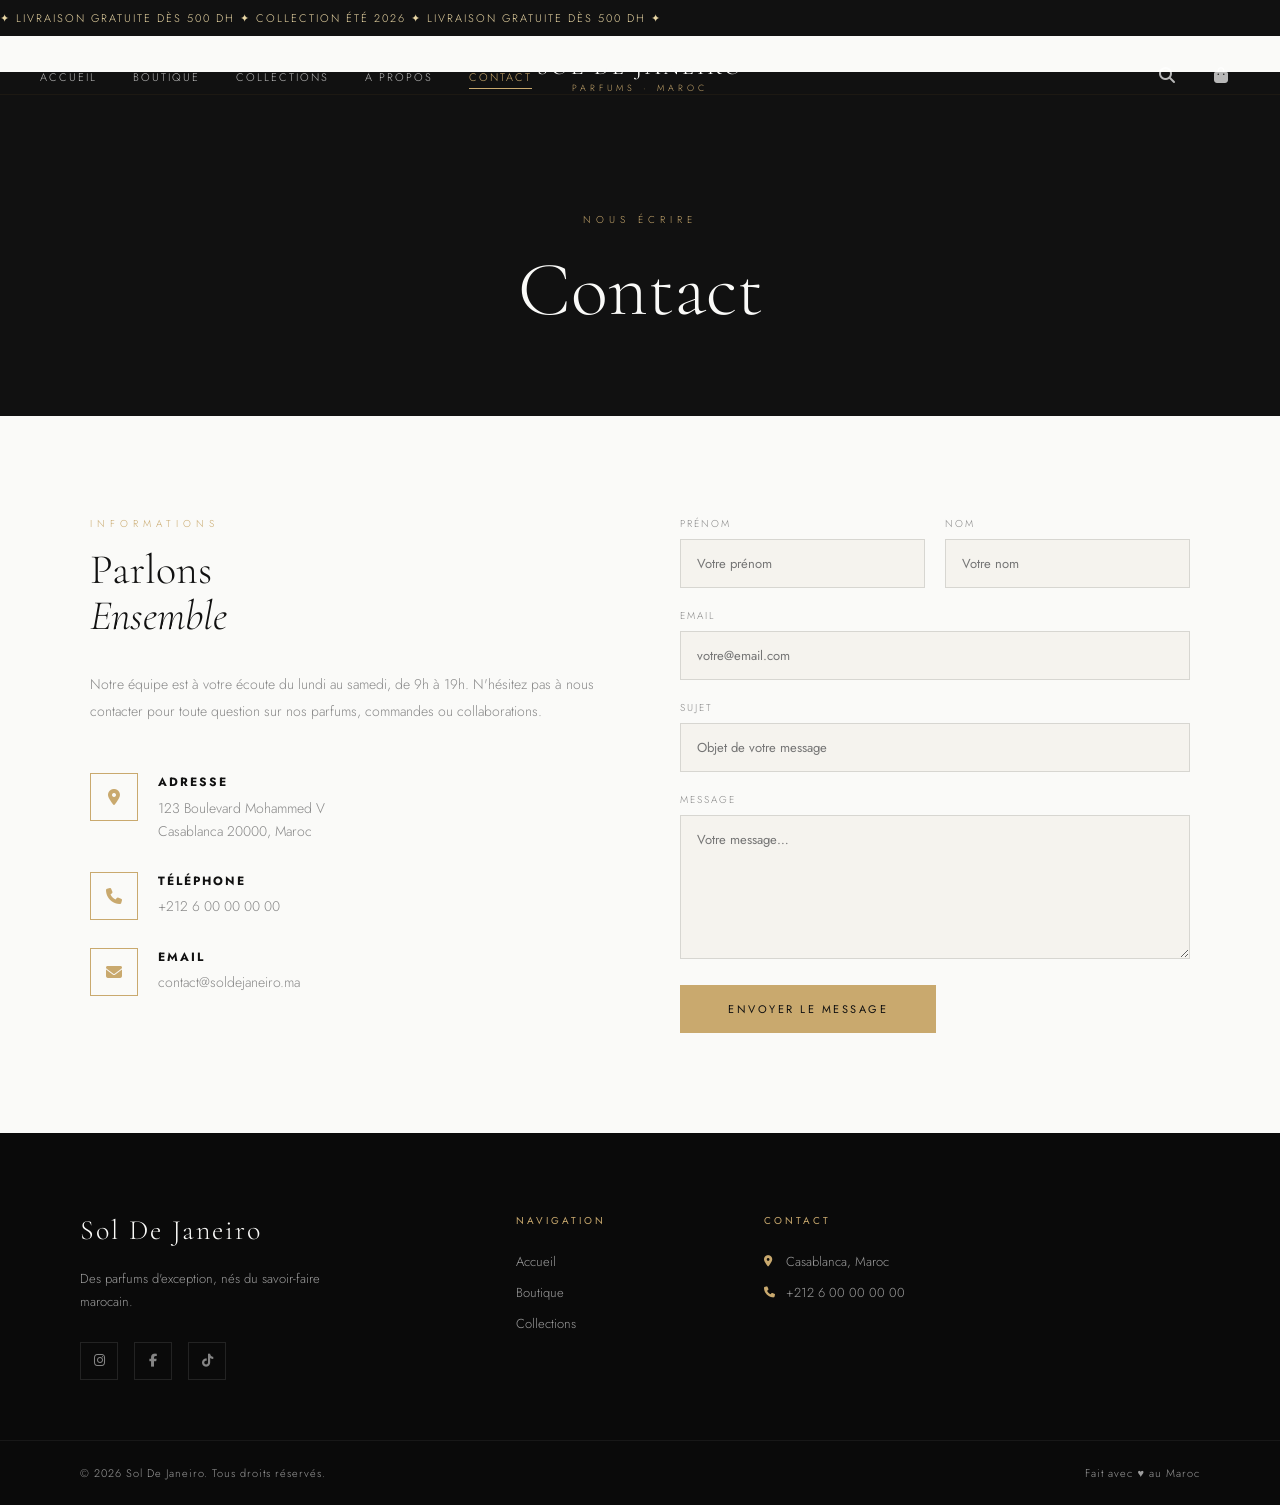
<file: contact.html>
<!DOCTYPE html>
<html lang="fr">
<head>
  <meta charset="UTF-8"/>
  <meta name="viewport" content="width=device-width, initial-scale=1.0"/>
  <title>Contact — Sol De Janeiro</title>
  <link rel="stylesheet" href="style.css"/>
  <link href="https://fonts.googleapis.com/css2?family=Cormorant+Garamond:ital,wght@0,300;0,400;0,600;1,400&family=Jost:wght@200;300;400;500&display=swap" rel="stylesheet"/>
  <link rel="stylesheet" href="https://cdnjs.cloudflare.com/ajax/libs/font-awesome/6.5.0/css/all.min.css"/>
</head>
<body>

<div class="announcement-bar">
  <div class="announcement-track">
    <span>✦ LIVRAISON GRATUITE DÈS 500 DH ✦ COLLECTION ÉTÉ 2026 ✦ LIVRAISON GRATUITE DÈS 500 DH ✦</span>
  </div>
</div>

<nav class="navbar scrolled" id="navbar">
  <div class="nav-container">
    <button class="nav-toggle" id="navToggle"><span></span><span></span><span></span></button>
    <ul class="nav-links" id="navLinks">
      <li><a href="index.html">Accueil</a></li>
      <li><a href="boutique.html">Boutique</a></li>
      <li><a href="collections.html">Collections</a></li>
      <li><a href="about.html">À Propos</a></li>
      <li><a href="contact.html" class="active">Contact</a></li>
    </ul>
    <a href="index.html" class="logo">
      <span class="logo-main">Sol De Janeiro</span>
      <span class="logo-sub">Parfums · Maroc</span>
    </a>
    <div class="nav-actions">
      <button class="icon-btn" id="searchToggle"><i class="fas fa-search"></i></button>
      <button class="icon-btn" id="cartToggle">
        <i class="fas fa-shopping-bag"></i>
        <span class="cart-count" id="cartCount">0</span>
      </button>
    </div>
  </div>
  <div class="search-bar" id="searchBar">
    <div class="search-inner">
      <input type="text" placeholder="Rechercher un parfum…" id="searchInput"/>
      <button onclick="closeSearch()"><i class="fas fa-times"></i></button>
    </div>
  </div>
</nav>

<div class="cart-overlay" id="cartOverlay"></div>
<div class="cart-drawer" id="cartDrawer">
  <div class="cart-header">
    <h3>Mon Panier</h3>
    <button onclick="closeCart()"><i class="fas fa-times"></i></button>
  </div>
  <div class="cart-items" id="cartItems"></div>
  <div class="cart-footer" id="cartFooter" style="display:none">
    <div class="cart-total"><span>Total</span><span id="cartTotal">0 DH</span></div>
    <a href="panier.html" class="btn btn-primary" style="width:100%;text-align:center">Voir le panier</a>
  </div>
</div>

<div style="background:var(--dark);padding:140px 40px 80px;text-align:center;margin-top:36px">
  <p class="section-eyebrow">Nous Écrire</p>
  <h1 style="font-family:var(--font-display);font-size:clamp(48px,6vw,80px);color:var(--white);font-weight:300">Contact</h1>
</div>

<section style="padding:100px 40px;background:var(--white)">
  <div style="max-width:1100px;margin:0 auto;display:grid;grid-template-columns:1fr 1fr;gap:80px;align-items:start">

    <div>
      <p class="section-eyebrow">Informations</p>
      <h2 style="font-family:var(--font-display);font-size:42px;font-weight:300;margin-bottom:32px;line-height:1.1">Parlons<br/><em>Ensemble</em></h2>
      <p style="color:var(--gray);line-height:1.9;font-size:14px;margin-bottom:48px">Notre équipe est à votre écoute du lundi au samedi, de 9h à 19h. N'hésitez pas à nous contacter pour toute question sur nos parfums, commandes ou collaborations.</p>

      <div style="display:flex;flex-direction:column;gap:28px">
        <div style="display:flex;gap:20px;align-items:flex-start">
          <div style="width:48px;height:48px;border:1px solid var(--gold);display:flex;align-items:center;justify-content:center;color:var(--gold);flex-shrink:0">
            <i class="fas fa-map-marker-alt"></i>
          </div>
          <div>
            <strong style="display:block;font-size:12px;letter-spacing:2px;text-transform:uppercase;margin-bottom:6px">Adresse</strong>
            <p style="color:var(--gray);font-size:14px;line-height:1.7">123 Boulevard Mohammed V<br/>Casablanca 20000, Maroc</p>
          </div>
        </div>
        <div style="display:flex;gap:20px;align-items:flex-start">
          <div style="width:48px;height:48px;border:1px solid var(--gold);display:flex;align-items:center;justify-content:center;color:var(--gold);flex-shrink:0">
            <i class="fas fa-phone"></i>
          </div>
          <div>
            <strong style="display:block;font-size:12px;letter-spacing:2px;text-transform:uppercase;margin-bottom:6px">Téléphone</strong>
            <p style="color:var(--gray);font-size:14px">+212 6 00 00 00 00</p>
          </div>
        </div>
        <div style="display:flex;gap:20px;align-items:flex-start">
          <div style="width:48px;height:48px;border:1px solid var(--gold);display:flex;align-items:center;justify-content:center;color:var(--gold);flex-shrink:0">
            <i class="fas fa-envelope"></i>
          </div>
          <div>
            <strong style="display:block;font-size:12px;letter-spacing:2px;text-transform:uppercase;margin-bottom:6px">Email</strong>
            <p style="color:var(--gray);font-size:14px">contact@soldejaneiro.ma</p>
          </div>
        </div>
      </div>
    </div>

    <form onsubmit="submitContact(event)" style="display:flex;flex-direction:column;gap:20px">
      <div style="display:grid;grid-template-columns:1fr 1fr;gap:20px">
        <div>
          <label style="font-size:10px;letter-spacing:2px;text-transform:uppercase;display:block;margin-bottom:8px;color:var(--gray)">Prénom</label>
          <input type="text" required placeholder="Votre prénom" style="width:100%;border:1px solid rgba(0,0,0,0.12);padding:14px 16px;font-family:var(--font-body);font-size:13px;outline:none;background:var(--light);transition:border-color 0.3s" onfocus="this.style.borderColor='var(--gold)'" onblur="this.style.borderColor='rgba(0,0,0,0.12)'"/>
        </div>
        <div>
          <label style="font-size:10px;letter-spacing:2px;text-transform:uppercase;display:block;margin-bottom:8px;color:var(--gray)">Nom</label>
          <input type="text" required placeholder="Votre nom" style="width:100%;border:1px solid rgba(0,0,0,0.12);padding:14px 16px;font-family:var(--font-body);font-size:13px;outline:none;background:var(--light);transition:border-color 0.3s" onfocus="this.style.borderColor='var(--gold)'" onblur="this.style.borderColor='rgba(0,0,0,0.12)'"/>
        </div>
      </div>
      <div>
        <label style="font-size:10px;letter-spacing:2px;text-transform:uppercase;display:block;margin-bottom:8px;color:var(--gray)">Email</label>
        <input type="email" required placeholder="votre@email.com" style="width:100%;border:1px solid rgba(0,0,0,0.12);padding:14px 16px;font-family:var(--font-body);font-size:13px;outline:none;background:var(--light);transition:border-color 0.3s" onfocus="this.style.borderColor='var(--gold)'" onblur="this.style.borderColor='rgba(0,0,0,0.12)'"/>
      </div>
      <div>
        <label style="font-size:10px;letter-spacing:2px;text-transform:uppercase;display:block;margin-bottom:8px;color:var(--gray)">Sujet</label>
        <input type="text" placeholder="Objet de votre message" style="width:100%;border:1px solid rgba(0,0,0,0.12);padding:14px 16px;font-family:var(--font-body);font-size:13px;outline:none;background:var(--light);transition:border-color 0.3s" onfocus="this.style.borderColor='var(--gold)'" onblur="this.style.borderColor='rgba(0,0,0,0.12)'"/>
      </div>
      <div>
        <label style="font-size:10px;letter-spacing:2px;text-transform:uppercase;display:block;margin-bottom:8px;color:var(--gray)">Message</label>
        <textarea required rows="6" placeholder="Votre message…" style="width:100%;border:1px solid rgba(0,0,0,0.12);padding:14px 16px;font-family:var(--font-body);font-size:13px;outline:none;background:var(--light);resize:vertical;transition:border-color 0.3s" onfocus="this.style.borderColor='var(--gold)'" onblur="this.style.borderColor='rgba(0,0,0,0.12)'"></textarea>
      </div>
      <button type="submit" class="btn btn-primary" style="align-self:flex-start;padding:16px 48px">Envoyer le message</button>
    </form>
  </div>
</section>

<footer class="footer">
  <div class="footer-top">
    <div class="footer-brand">
      <div class="footer-logo">Sol De Janeiro</div>
      <p>Des parfums d'exception, nés du savoir-faire marocain.</p>
      <div class="social-links">
        <a href="#"><i class="fab fa-instagram"></i></a>
        <a href="#"><i class="fab fa-facebook-f"></i></a>
        <a href="#"><i class="fab fa-tiktok"></i></a>
      </div>
    </div>
    <div class="footer-col">
      <h5>Navigation</h5>
      <ul>
        <li><a href="index.html">Accueil</a></li>
        <li><a href="boutique.html">Boutique</a></li>
        <li><a href="collections.html">Collections</a></li>
      </ul>
    </div>
    <div class="footer-col">
      <h5>Contact</h5>
      <ul>
        <li><i class="fas fa-map-marker-alt"></i> Casablanca, Maroc</li>
        <li><i class="fas fa-phone"></i> +212 6 00 00 00 00</li>
      </ul>
    </div>
  </div>
  <div class="footer-bottom">
    <p>© 2026 Sol De Janeiro. Tous droits réservés.</p>
    <p>Fait avec ♥ au Maroc</p>
  </div>
</footer>

<script src="script.js"></script>
<script>
function submitContact(e) {
  e.preventDefault();
  showToast('Message envoyé ! Nous vous répondrons sous 24h.');
  e.target.reset();
}
</script>
</body>
</html>
</file>
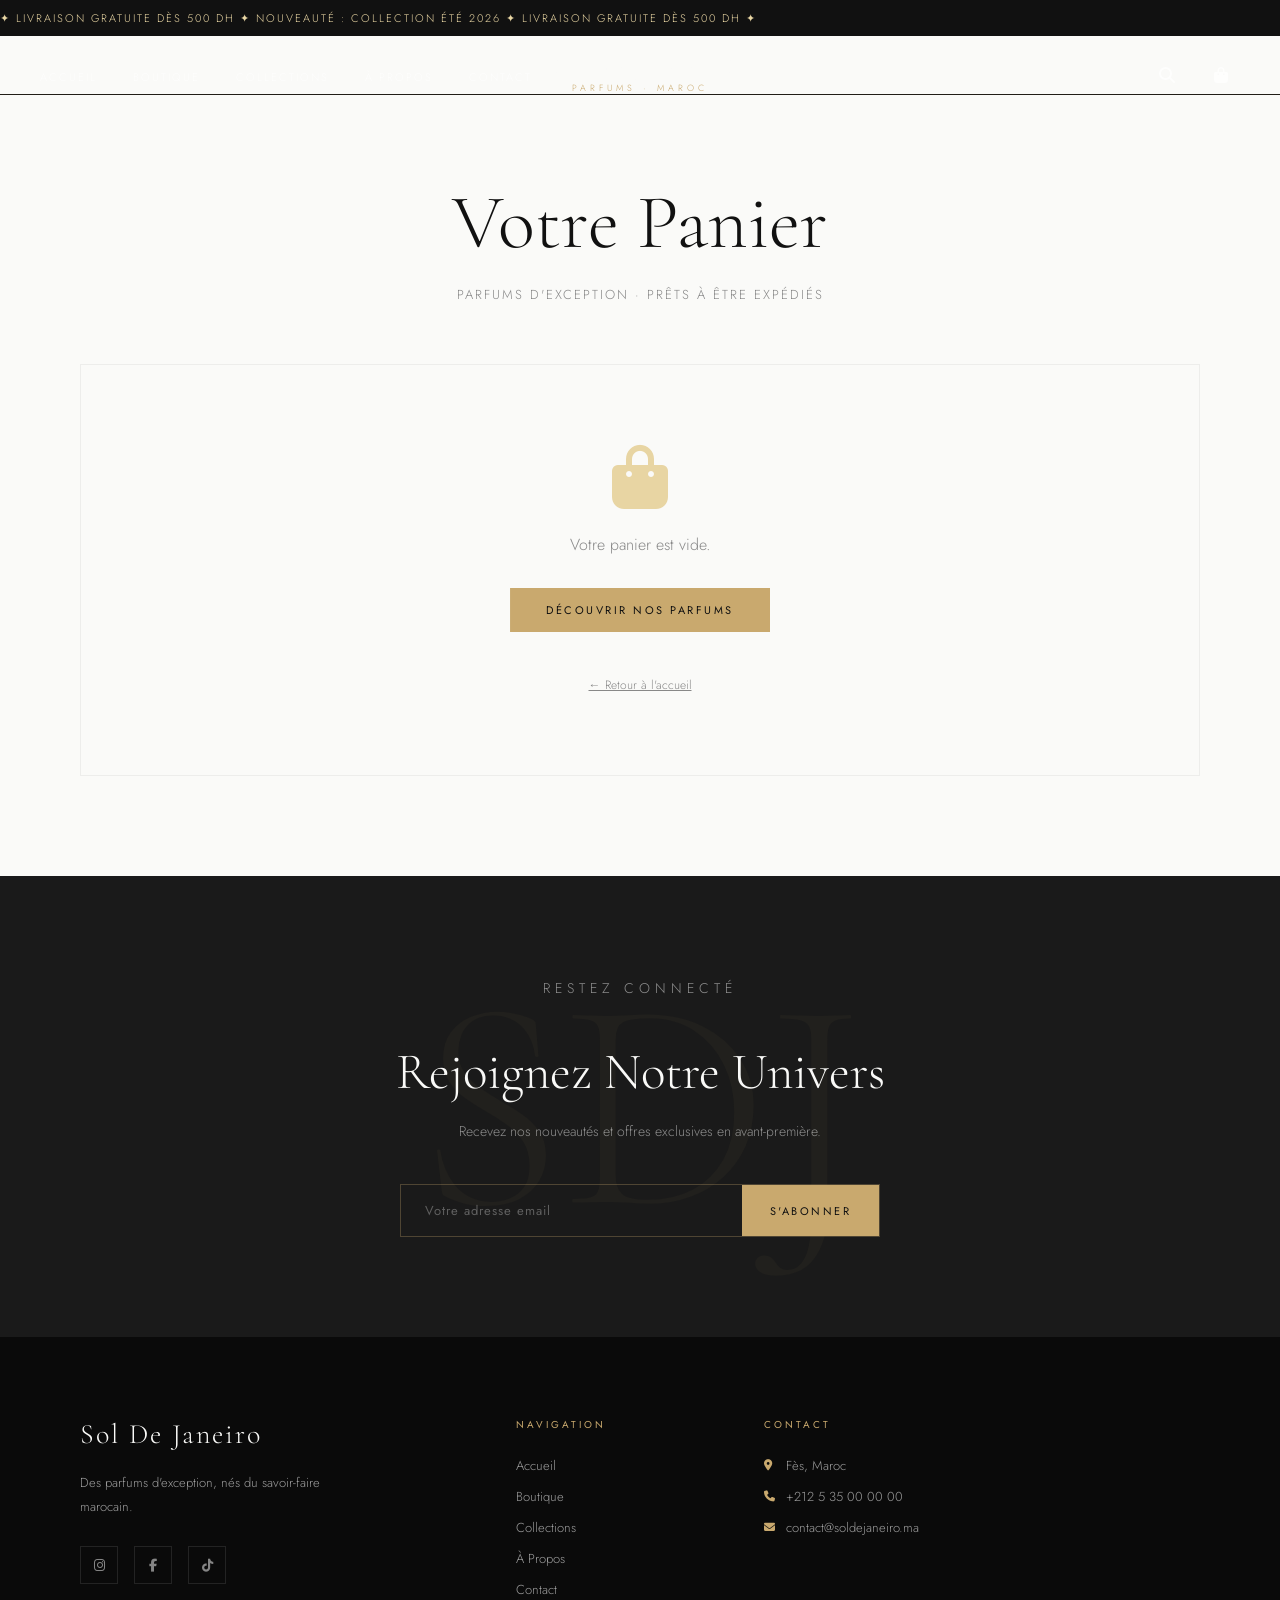
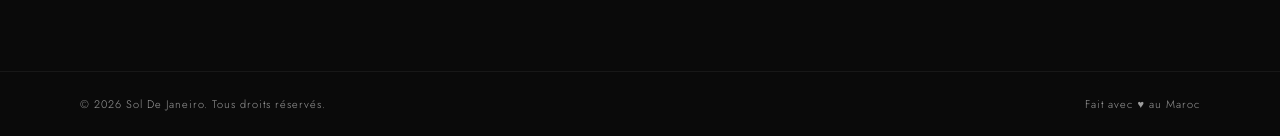
<file: panier.html>
<!DOCTYPE html>
<html lang="fr">
<head>
  <meta charset="UTF-8"/>
  <meta name="viewport" content="width=device-width, initial-scale=1.0"/>
  <title>Mon Panier — Sol De Janeiro</title>
  <link rel="stylesheet" href="style.css"/>
  <link href="https://fonts.googleapis.com/css2?family=Cormorant+Garamond:ital,wght@0,300;0,400;0,600;1,400&family=Jost:wght@200;300;400;500&display=swap" rel="stylesheet"/>
  <link rel="stylesheet" href="https://cdnjs.cloudflare.com/ajax/libs/font-awesome/6.5.0/css/all.min.css"/>
  <style>
    /* Styles spécifiques à la page panier */
    .cart-page {
      max-width: 1200px;
      margin: 0 auto;
      padding: 140px 40px 100px;
      min-height: 70vh;
    }
    .cart-page-header {
      text-align: center;
      margin-bottom: 60px;
    }
    .cart-page-header h1 {
      font-family: var(--font-display);
      font-size: clamp(48px, 6vw, 80px);
      font-weight: 300;
      color: var(--dark);
      margin-bottom: 16px;
    }
    .cart-page-header p {
      color: var(--gray);
      font-size: 13px;
      letter-spacing: 2px;
      text-transform: uppercase;
    }
    .cart-layout {
      display: grid;
      grid-template-columns: 1fr 360px;
      gap: 60px;
    }
    /* Table panier */
    .cart-items-table {
      width: 100%;
      border-collapse: collapse;
    }
    .cart-items-table th {
      text-align: left;
      padding: 0 0 20px 0;
      font-size: 10px;
      letter-spacing: 2.5px;
      text-transform: uppercase;
      color: var(--gray);
      font-weight: 400;
      border-bottom: 1px solid rgba(0,0,0,0.07);
    }
    .cart-items-table td {
      padding: 24px 0;
      border-bottom: 1px solid rgba(0,0,0,0.05);
      vertical-align: middle;
    }
    .cart-product-col {
      display: flex;
      gap: 20px;
      align-items: center;
    }
    .cart-product-img {
      width: 80px;
      height: 80px;
      object-fit: cover;
      border-radius: 2px;
    }
    .cart-product-info h4 {
      font-family: var(--font-display);
      font-size: 18px;
      font-weight: 400;
      margin-bottom: 6px;
      color: var(--dark);
    }
    .cart-product-info .cart-product-cat {
      font-size: 9px;
      letter-spacing: 2px;
      text-transform: uppercase;
      color: var(--gold);
    }
    .cart-price {
      font-weight: 400;
      color: var(--dark);
      font-size: 15px;
    }
    .cart-qty {
      display: flex;
      align-items: center;
      gap: 12px;
    }
    .cart-qty button {
      width: 30px;
      height: 30px;
      border: 1px solid rgba(0,0,0,0.1);
      background: transparent;
      font-size: 16px;
      cursor: pointer;
      transition: all 0.2s;
      display: inline-flex;
      align-items: center;
      justify-content: center;
    }
    .cart-qty button:hover {
      border-color: var(--gold);
      color: var(--gold);
    }
    .cart-qty span {
      min-width: 30px;
      text-align: center;
      font-size: 14px;
    }
    .cart-remove {
      background: none;
      border: none;
      font-size: 14px;
      color: var(--gray);
      cursor: pointer;
      transition: color 0.2s;
    }
    .cart-remove:hover {
      color: #c0392b;
    }
    .cart-subtotal {
      font-weight: 500;
      color: var(--dark);
      font-size: 15px;
    }
    /* Résumé */
    .cart-summary {
      background: var(--light);
      padding: 32px 28px;
      align-self: start;
      position: sticky;
      top: 100px;
    }
    .cart-summary h3 {
      font-family: var(--font-display);
      font-size: 24px;
      font-weight: 400;
      margin-bottom: 28px;
      color: var(--dark);
      border-bottom: 1px solid rgba(0,0,0,0.07);
      padding-bottom: 16px;
    }
    .summary-row {
      display: flex;
      justify-content: space-between;
      margin-bottom: 16px;
      font-size: 13px;
      color: var(--gray);
    }
    .summary-row.total {
      margin-top: 20px;
      padding-top: 20px;
      border-top: 1px solid rgba(0,0,0,0.1);
      font-size: 18px;
      font-weight: 500;
      color: var(--dark);
    }
    .summary-row.total span:last-child {
      font-family: var(--font-display);
      color: var(--gold-dark);
      font-size: 22px;
    }
    .checkout-btn {
      display: block;
      width: 100%;
      background: var(--dark);
      color: var(--white);
      text-align: center;
      padding: 16px 20px;
      font-size: 11px;
      letter-spacing: 3px;
      text-transform: uppercase;
      margin-top: 24px;
      transition: background 0.3s;
      border: none;
      cursor: pointer;
    }
    .checkout-btn:hover {
      background: var(--gold-dark);
      color: var(--dark);
    }
    .continue-shopping {
      display: inline-block;
      margin-top: 24px;
      font-size: 12px;
      color: var(--gray);
      text-decoration: underline;
      transition: color 0.2s;
    }
    .continue-shopping:hover {
      color: var(--gold-dark);
    }
    .empty-cart-message {
      text-align: center;
      padding: 80px 20px;
      background: var(--white);
      border: 1px solid rgba(0,0,0,0.05);
    }
    .empty-cart-message i {
      font-size: 64px;
      color: var(--gold-light);
      margin-bottom: 24px;
      display: block;
    }
    .empty-cart-message p {
      font-size: 16px;
      color: var(--gray);
      margin-bottom: 32px;
    }
    @media (max-width: 900px) {
      .cart-layout {
        grid-template-columns: 1fr;
        gap: 40px;
      }
      .cart-page {
        padding: 120px 20px 80px;
      }
      .cart-product-col {
        flex-direction: column;
        align-items: flex-start;
        gap: 12px;
      }
      .cart-items-table th:nth-child(3),
      .cart-items-table td:nth-child(3) {
        display: none;
      }
      .cart-items-table th, .cart-items-table td {
        padding: 16px 8px;
      }
    }
    @media (max-width: 600px) {
      .cart-items-table th:nth-child(2),
      .cart-items-table td:nth-child(2) {
        display: none;
      }
      .cart-items-table, .cart-items-table tbody, .cart-items-table tr, .cart-items-table td {
        display: block;
        width: 100%;
      }
      .cart-items-table tr {
        margin-bottom: 24px;
        border-bottom: 1px solid #eee;
        padding-bottom: 16px;
      }
      .cart-items-table td {
        display: flex;
        justify-content: space-between;
        align-items: center;
        padding: 12px 0;
        border: none;
      }
      .cart-items-table td:before {
        content: attr(data-label);
        font-size: 10px;
        letter-spacing: 1px;
        color: var(--gray);
        text-transform: uppercase;
      }
      .cart-product-col {
        flex-direction: row;
        width: 100%;
      }
      .cart-product-img {
        width: 60px;
        height: 60px;
      }
    }
  </style>
</head>
<body>

<div class="announcement-bar">
  <div class="announcement-track">
    <span>✦ LIVRAISON GRATUITE DÈS 500 DH ✦ NOUVEAUTÉ : COLLECTION ÉTÉ 2026 ✦ LIVRAISON GRATUITE DÈS 500 DH ✦</span>
  </div>
</div>

<nav class="navbar scrolled" id="navbar">
  <div class="nav-container">
    <button class="nav-toggle" id="navToggle"><span></span><span></span><span></span></button>
    <ul class="nav-links" id="navLinks">
      <li><a href="index.html">Accueil</a></li>
      <li><a href="boutique.html">Boutique</a></li>
      <li><a href="collections.html">Collections</a></li>
      <li><a href="about.html">À Propos</a></li>
      <li><a href="contact.html">Contact</a></li>
    </ul>
    <a href="index.html" class="logo">
      <span class="logo-main">Sol De Janeiro</span>
      <span class="logo-sub">Parfums · Maroc</span>
    </a>
    <div class="nav-actions">
      <button class="icon-btn" id="searchToggle"><i class="fas fa-search"></i></button>
      <button class="icon-btn" id="cartToggle">
        <i class="fas fa-shopping-bag"></i>
        <span class="cart-count" id="cartCount">0</span>
      </button>
    </div>
  </div>
  <div class="search-bar" id="searchBar">
    <div class="search-inner">
      <input type="text" placeholder="Rechercher un parfum…" id="searchInput"/>
      <button onclick="closeSearch()"><i class="fas fa-times"></i></button>
    </div>
  </div>
</nav>

<div class="cart-overlay" id="cartOverlay"></div>
<div class="cart-drawer" id="cartDrawer">
  <div class="cart-header">
    <h3>Mon Panier</h3>
    <button onclick="closeCart()"><i class="fas fa-times"></i></button>
  </div>
  <div class="cart-items" id="cartItems"></div>
  <div class="cart-footer" id="cartFooter" style="display:none">
    <div class="cart-total"><span>Total</span><span id="cartTotal">0 DH</span></div>
    <a href="panier.html" class="btn btn-primary" style="width:100%;text-align:center">Voir le panier</a>
  </div>
</div>

<!-- MAIN CONTENT -->
<div class="cart-page">
  <div class="cart-page-header">
    <h1>Votre Panier</h1>
    <p>Parfums d'exception · Prêts à être expédiés</p>
  </div>

  <div id="cartDynamicContent">
    <!-- Le contenu sera injecté par JavaScript -->
    <div style="text-align:center; padding:60px"><i class="fas fa-spinner fa-spin"></i> Chargement...</div>
  </div>
</div>

<!-- NEWSLETTER -->
<section class="newsletter">
  <div class="newsletter-inner">
    <p class="section-eyebrow">Restez Connecté</p>
    <h2>Rejoignez Notre Univers</h2>
    <p>Recevez nos nouveautés et offres exclusives en avant-première.</p>
    <form class="newsletter-form" onsubmit="submitNewsletter(event)">
      <input type="email" placeholder="Votre adresse email" required/>
      <button type="submit" class="btn btn-primary">S'abonner</button>
    </form>
  </div>
</section>

<!-- FOOTER -->
<footer class="footer">
  <div class="footer-top">
    <div class="footer-brand">
      <div class="footer-logo">Sol De Janeiro</div>
      <p>Des parfums d'exception, nés du savoir-faire marocain.</p>
      <div class="social-links">
        <a href="#"><i class="fab fa-instagram"></i></a>
        <a href="#"><i class="fab fa-facebook-f"></i></a>
        <a href="#"><i class="fab fa-tiktok"></i></a>
      </div>
    </div>
    <div class="footer-col">
      <h5>Navigation</h5>
      <ul>
        <li><a href="index.html">Accueil</a></li>
        <li><a href="boutique.html">Boutique</a></li>
        <li><a href="collections.html">Collections</a></li>
        <li><a href="about.html">À Propos</a></li>
        <li><a href="contact.html">Contact</a></li>
      </ul>
    </div>
    <div class="footer-col">
      <h5>Contact</h5>
      <ul>
        <li><i class="fas fa-map-marker-alt"></i> Fès, Maroc</li>
        <li><i class="fas fa-phone"></i> +212 5 35 00 00 00</li>
        <li><i class="fas fa-envelope"></i> contact@soldejaneiro.ma</li>
      </ul>
    </div>
  </div>
  <div class="footer-bottom">
    <p>© 2026 Sol De Janeiro. Tous droits réservés.</p>
    <p>Fait avec ♥ au Maroc</p>
  </div>
</footer>

<script src="script.js"></script>
<script>
  // Fonctions spécifiques pour la page panier
  function renderCartPage() {
    const container = document.getElementById('cartDynamicContent');
    if (!container) return;

    const cart = JSON.parse(localStorage.getItem('sdj_cart')) || [];

    if (cart.length === 0) {
      container.innerHTML = `
        <div class="empty-cart-message">
          <i class="fas fa-shopping-bag"></i>
          <p>Votre panier est vide.</p>
          <a href="boutique.html" class="btn btn-primary">Découvrir nos parfums</a>
          <div style="margin-top: 20px;">
            <a href="index.html" class="continue-shopping">← Retour à l'accueil</a>
          </div>
        </div>
      `;
      return;
    }

    let itemsHtml = `
      <div class="cart-layout">
        <div>
          <table class="cart-items-table">
            <thead>
              <tr><th>Produit</th><th>Prix unitaire</th><th>Quantité</th><th>Total</th><th></th></tr>
            </thead>
            <tbody>
    `;

    let totalGeneral = 0;

    cart.forEach(item => {
      const itemTotal = item.price * item.qty;
      totalGeneral += itemTotal;
      itemsHtml += `
        <tr data-id="${item.id}">
          <td data-label="Produit">
            <div class="cart-product-col">
              <img class="cart-product-img" src="${item.image}" alt="${item.name}">
              <div class="cart-product-info">
                <h4>${item.name}</h4>
                <div class="cart-product-cat">${item.category || 'Parfum'}</div>
              </div>
            </div>
          </td>
          <td data-label="Prix unitaire" class="cart-price">${item.price} DH</td>
          <td data-label="Quantité">
            <div class="cart-qty">
              <button class="qty-minus" data-id="${item.id}" data-change="-1">−</button>
              <span class="qty-val">${item.qty}</span>
              <button class="qty-plus" data-id="${item.id}" data-change="1">+</button>
            </div>
          </td>
          <td data-label="Total" class="cart-subtotal">${itemTotal} DH</td>
          <td data-label="">
            <button class="cart-remove" data-id="${item.id}"><i class="fas fa-trash-alt"></i></button>
          </td>
        </tr>
      `;
    });

    itemsHtml += `
            </tbody>
          </table>
          <div style="margin-top: 32px;">
            <a href="boutique.html" class="continue-shopping"><i class="fas fa-arrow-left"></i> Continuer vos achats</a>
          </div>
        </div>
        <div class="cart-summary">
          <h3>Résumé</h3>
          <div class="summary-row">
            <span>Sous-total</span>
            <span>${totalGeneral} DH</span>
          </div>
          <div class="summary-row">
            <span>Livraison</span>
            <span>Gratuite</span>
          </div>
          <div class="summary-row total">
            <span>Total</span>
            <span>${totalGeneral} DH</span>
          </div>
          <button class="checkout-btn" id="checkoutBtn">Procéder au paiement</button>
          <p style="font-size: 9px; letter-spacing: 1px; color: var(--gray); text-align: center; margin-top: 16px;">Livraison offerte dès 500 DH · Paiement sécurisé</p>
        </div>
      </div>
    `;

    container.innerHTML = itemsHtml;

    // Attacher les événements après injection
    document.querySelectorAll('.qty-minus, .qty-plus').forEach(btn => {
      btn.addEventListener('click', (e) => {
        e.preventDefault();
        const id = parseInt(btn.dataset.id);
        const delta = parseInt(btn.dataset.change);
        updateQtyFromCartPage(id, delta);
      });
    });

    document.querySelectorAll('.cart-remove').forEach(btn => {
      btn.addEventListener('click', (e) => {
        const id = parseInt(btn.dataset.id);
        removeFromCartPage(id);
      });
    });

    const checkoutBtn = document.getElementById('checkoutBtn');
    if (checkoutBtn) {
      checkoutBtn.addEventListener('click', () => {
        showToast('🔒 Paiement sécurisé — Fonctionnalité à venir prochainement.');
      });
    }
  }

  function updateQtyFromCartPage(productId, delta) {
    let cart = JSON.parse(localStorage.getItem('sdj_cart')) || [];
    const existingIndex = cart.findIndex(item => item.id === productId);
    if (existingIndex !== -1) {
      cart[existingIndex].qty += delta;
      if (cart[existingIndex].qty <= 0) {
        cart.splice(existingIndex, 1);
      }
      localStorage.setItem('sdj_cart', JSON.stringify(cart));
      // Recharger l'affichage du panier et mettre à jour le drawer/icône
      if (typeof updateCartUI === 'function') updateCartUI();
      renderCartPage();
      // Mettre à jour aussi le drawer si ouvert
      if (typeof updateCartUI === 'function') updateCartUI();
    }
  }

  function removeFromCartPage(productId) {
    let cart = JSON.parse(localStorage.getItem('sdj_cart')) || [];
    cart = cart.filter(item => item.id !== productId);
    localStorage.setItem('sdj_cart', JSON.stringify(cart));
    if (typeof updateCartUI === 'function') updateCartUI();
    renderCartPage();
    showToast('Produit retiré du panier');
  }

  // Surcharger updateCartUI pour rafraîchir la page panier si on est dessus
  const originalUpdateCartUI = window.updateCartUI;
  if (originalUpdateCartUI) {
    window.updateCartUI = function() {
      originalUpdateCartUI();
      if (document.getElementById('cartDynamicContent')) {
        renderCartPage();
      }
    };
  }

  document.addEventListener('DOMContentLoaded', () => {
    renderCartPage();
    // S'assurer que le compteur du panier est à jour
    if (typeof updateCartUI === 'function') updateCartUI();
  });
</script>

<!-- S'assurer que showToast existe (si pas défini dans script.js, on le définit) -->
<script>
  if (typeof showToast !== 'function') {
    window.showToast = function(message) {
      let toast = document.querySelector('.toast');
      if (!toast) {
        toast = document.createElement('div');
        toast.className = 'toast';
        document.body.appendChild(toast);
      }
      toast.textContent = message;
      toast.classList.add('show');
      setTimeout(() => toast.classList.remove('show'), 3000);
    };
  }
  // S'assurer que closeCart, openCart existent
  if (typeof closeCart !== 'function') {
    window.closeCart = function() {
      document.getElementById('cartDrawer')?.classList.remove('open');
      document.getElementById('cartOverlay')?.classList.remove('open');
      document.body.style.overflow = '';
    };
  }
  if (typeof openCart !== 'function') {
    window.openCart = function() {
      document.getElementById('cartDrawer')?.classList.add('open');
      document.getElementById('cartOverlay')?.classList.add('open');
      document.body.style.overflow = 'hidden';
    };
  }
  if (typeof submitNewsletter !== 'function') {
    window.submitNewsletter = function(e) {
      e.preventDefault();
      showToast('Merci ! Vous êtes maintenant abonné(e).');
      e.target.reset();
    };
  }
  // S'assurer que closeSearch existe
  if (typeof closeSearch !== 'function') {
    window.closeSearch = function() {
      document.getElementById('searchBar')?.classList.remove('open');
    };
  }
</script>
</body>
</html>
</file>
<file: style.css>
/* ═══════════════════════════════════════════
   SOL DE JANEIRO — STYLE.CSS
   Premium Perfume E-Commerce
════════════════════════════════════════════ */

/* ROOT VARIABLES */
:root {
  --gold: #C9A96E;
  --gold-light: #E8D5A3;
  --gold-dark: #9A7A45;
  --black: #0A0A0A;
  --dark: #111111;
  --dark2: #1A1A1A;
  --dark3: #222222;
  --white: #FAFAF8;
  --gray: #888888;
  --light: #F5F3EE;
  --font-display: 'Cormorant Garamond', Georgia, serif;
  --font-body: 'Jost', sans-serif;
  --transition: 0.4s cubic-bezier(0.25, 0.46, 0.45, 0.94);
  --shadow: 0 20px 60px rgba(0,0,0,0.15);
  --radius: 2px;
}

/* RESET */
*, *::before, *::after { margin:0; padding:0; box-sizing:border-box; }
html { scroll-behavior: smooth; font-size: 16px; }
body {
  font-family: var(--font-body);
  background: var(--white);
  color: var(--dark);
  overflow-x: hidden;
  font-weight: 300;
}
img { width:100%; display:block; object-fit:cover; }
a { text-decoration:none; color:inherit; }
ul { list-style:none; }
button { border:none; background:none; cursor:pointer; font-family:var(--font-body); }
input { font-family:var(--font-body); }

/* SCROLLBAR */
::-webkit-scrollbar { width:6px; }
::-webkit-scrollbar-track { background: var(--dark); }
::-webkit-scrollbar-thumb { background: var(--gold); }

/* ═══════════════ ANNOUNCEMENT BAR ═══════════════ */
.announcement-bar {
  background: var(--dark);
  color: var(--gold-light);
  font-size: 11px;
  letter-spacing: 2px;
  text-transform: uppercase;
  padding: 10px 0;
  overflow: hidden;
  white-space: nowrap;
}
.announcement-track {
  display: inline-block;
  animation: marqueeAnim 25s linear infinite;
}
@keyframes marqueeAnim {
  0% { transform: translateX(0); }
  100% { transform: translateX(-50%); }
}

/* ═══════════════ NAVBAR ═══════════════ */
.navbar {
  position: fixed;
  top: 36px;
  left: 0; right: 0;
  z-index: 1000;
  transition: var(--transition);
  padding: 20px 0;
}
.navbar.scrolled {
  top: 0;
  background: rgba(10,10,10,0.97);
  backdrop-filter: blur(20px);
  padding: 14px 0;
  border-bottom: 1px solid rgba(201,169,110,0.15);
}
.nav-container {
  max-width: 1400px;
  margin: 0 auto;
  padding: 0 40px;
  display: flex;
  align-items: center;
  justify-content: space-between;
  gap: 40px;
}
.logo {
  display: flex;
  flex-direction: column;
  align-items: center;
  text-align: center;
  position: absolute;
  left: 50%;
  transform: translateX(-50%);
}
.logo-main {
  font-family: var(--font-display);
  font-size: 22px;
  font-weight: 400;
  color: var(--white);
  letter-spacing: 3px;
  text-transform: uppercase;
  line-height: 1;
}
.logo-sub {
  font-size: 9px;
  letter-spacing: 4px;
  color: var(--gold);
  text-transform: uppercase;
  margin-top: 3px;
}
.nav-links {
  display: flex;
  gap: 36px;
}
.nav-links a {
  color: rgba(255,255,255,0.7);
  font-size: 11px;
  letter-spacing: 2px;
  text-transform: uppercase;
  position: relative;
  transition: color 0.3s;
}
.nav-links a::after {
  content: '';
  position: absolute;
  bottom: -4px;
  left: 0; right: 0;
  height: 1px;
  background: var(--gold);
  transform: scaleX(0);
  transform-origin: right;
  transition: transform 0.4s;
}
.nav-links a:hover, .nav-links a.active {
  color: var(--gold);
}
.nav-links a:hover::after, .nav-links a.active::after {
  transform: scaleX(1);
  transform-origin: left;
}
.nav-actions {
  display: flex;
  gap: 16px;
  align-items: center;
}
.icon-btn {
  color: rgba(255,255,255,0.7);
  font-size: 16px;
  transition: color 0.3s;
  position: relative;
  width: 38px;
  height: 38px;
  display: flex;
  align-items: center;
  justify-content: center;
}
.icon-btn:hover { color: var(--gold); }
.cart-count {
  position: absolute;
  top: 2px; right: 2px;
  background: var(--gold);
  color: var(--dark);
  font-size: 9px;
  font-weight: 500;
  width: 16px; height: 16px;
  border-radius: 50%;
  display: flex; align-items: center; justify-content: center;
  opacity: 0;
  transform: scale(0);
  transition: var(--transition);
}
.cart-count.visible {
  opacity: 1;
  transform: scale(1);
}
.nav-toggle {
  display: none;
  flex-direction: column;
  gap: 5px;
  padding: 5px;
}
.nav-toggle span {
  width: 22px; height: 1px;
  background: var(--white);
  transition: var(--transition);
  display: block;
}

/* SEARCH BAR */
.search-bar {
  max-height: 0;
  overflow: hidden;
  transition: max-height 0.4s ease;
  background: rgba(10,10,10,0.98);
  border-top: 1px solid rgba(201,169,110,0.1);
}
.search-bar.open { max-height: 80px; }
.search-inner {
  max-width: 600px;
  margin: 0 auto;
  padding: 18px 40px;
  display: flex;
  gap: 16px;
  align-items: center;
}
.search-inner input {
  flex: 1;
  background: none;
  border: none;
  border-bottom: 1px solid rgba(201,169,110,0.4);
  color: var(--white);
  font-size: 14px;
  letter-spacing: 1px;
  padding: 8px 0;
  outline: none;
}
.search-inner input::placeholder { color: var(--gray); }
.search-inner button {
  color: var(--gray);
  font-size: 18px;
  transition: color 0.3s;
}
.search-inner button:hover { color: var(--gold); }

/* ═══════════════ CART DRAWER ═══════════════ */
.cart-overlay {
  position: fixed; inset: 0;
  background: rgba(0,0,0,0.6);
  z-index: 1998;
  opacity: 0;
  visibility: hidden;
  transition: var(--transition);
}
.cart-overlay.open { opacity: 1; visibility: visible; }
.cart-drawer {
  position: fixed;
  top: 0; right: 0;
  width: 400px;
  height: 100vh;
  background: var(--dark2);
  z-index: 1999;
  transform: translateX(100%);
  transition: transform 0.5s cubic-bezier(0.25,0.46,0.45,0.94);
  display: flex;
  flex-direction: column;
  border-left: 1px solid rgba(201,169,110,0.1);
}
.cart-drawer.open { transform: translateX(0); }
.cart-header {
  display: flex;
  justify-content: space-between;
  align-items: center;
  padding: 28px 32px;
  border-bottom: 1px solid rgba(201,169,110,0.1);
}
.cart-header h3 {
  font-family: var(--font-display);
  font-size: 22px;
  color: var(--white);
  font-weight: 400;
}
.cart-header button {
  color: var(--gray);
  font-size: 18px;
  transition: color 0.3s;
}
.cart-header button:hover { color: var(--gold); }
.cart-items {
  flex: 1;
  overflow-y: auto;
  padding: 24px 32px;
}
.cart-empty {
  text-align: center;
  padding: 60px 0;
  color: var(--gray);
}
.cart-empty i {
  font-size: 40px;
  margin-bottom: 16px;
  display: block;
  color: rgba(201,169,110,0.3);
}
.cart-item {
  display: flex;
  gap: 16px;
  padding: 16px 0;
  border-bottom: 1px solid rgba(255,255,255,0.05);
}
.cart-item img {
  width: 70px; height: 70px;
  object-fit: cover;
  border-radius: var(--radius);
}
.cart-item-info { flex: 1; }
.cart-item-name {
  font-size: 13px;
  color: var(--white);
  font-weight: 400;
  margin-bottom: 4px;
}
.cart-item-price {
  font-size: 12px;
  color: var(--gold);
  letter-spacing: 1px;
}
.cart-item-qty {
  display: flex;
  align-items: center;
  gap: 10px;
  margin-top: 8px;
}
.cart-item-qty button {
  width: 22px; height: 22px;
  border: 1px solid rgba(255,255,255,0.1);
  color: var(--white);
  font-size: 14px;
  display: flex; align-items: center; justify-content: center;
  transition: border-color 0.3s;
}
.cart-item-qty button:hover { border-color: var(--gold); color: var(--gold); }
.cart-item-qty span { font-size: 13px; color: var(--white); min-width: 20px; text-align: center; }
.cart-footer {
  padding: 24px 32px;
  border-top: 1px solid rgba(201,169,110,0.1);
}
.cart-total {
  display: flex;
  justify-content: space-between;
  align-items: center;
  margin-bottom: 20px;
  font-size: 14px;
  color: var(--white);
  letter-spacing: 1px;
}
.cart-total span:last-child {
  font-family: var(--font-display);
  font-size: 22px;
  color: var(--gold);
}

/* ═══════════════ BUTTONS ═══════════════ */
.btn {
  display: inline-flex;
  align-items: center;
  justify-content: center;
  gap: 8px;
  padding: 14px 36px;
  font-size: 11px;
  letter-spacing: 2.5px;
  text-transform: uppercase;
  font-weight: 400;
  transition: var(--transition);
  position: relative;
  overflow: hidden;
  cursor: pointer;
  border: none;
  font-family: var(--font-body);
}
.btn::before {
  content: '';
  position: absolute;
  inset: 0;
  background: rgba(255,255,255,0.1);
  transform: translateX(-100%);
  transition: transform 0.4s;
}
.btn:hover::before { transform: translateX(0); }

.btn-primary {
  background: var(--gold);
  color: var(--dark);
}
.btn-primary:hover { background: var(--gold-dark); color: var(--white); }

.btn-ghost {
  background: transparent;
  color: var(--white);
  border: 1px solid rgba(255,255,255,0.4);
}
.btn-ghost:hover { border-color: var(--gold); color: var(--gold); }

.btn-outline {
  background: transparent;
  color: var(--dark);
  border: 1px solid var(--dark);
}
.btn-outline:hover { background: var(--dark); color: var(--white); }

.btn-dark {
  background: var(--dark);
  color: var(--white);
}
.btn-dark:hover { background: var(--gold); color: var(--dark); }

.btn-coll {
  display: inline-block;
  color: var(--white);
  font-size: 11px;
  letter-spacing: 2px;
  text-transform: uppercase;
  border-bottom: 1px solid var(--gold);
  padding-bottom: 2px;
  transition: color 0.3s, border-color 0.3s;
}
.btn-coll:hover { color: var(--gold); }

/* ═══════════════ HERO ═══════════════ */
.hero {
  height: 100vh;
  min-height: 700px;
  position: relative;
  display: flex;
  align-items: center;
  justify-content: center;
  overflow: hidden;
}
.hero-bg {
  position: absolute;
  inset: 0;
}
.hero-img {
  width: 100%; height: 100%;
  object-fit: cover;
  transform: scale(1.05);
  animation: heroZoom 8s ease-out forwards;
}
@keyframes heroZoom {
  to { transform: scale(1); }
}
.hero-overlay {
  position: absolute;
  inset: 0;
  background: linear-gradient(
    135deg,
    rgba(10,10,10,0.75) 0%,
    rgba(10,10,10,0.4) 50%,
    rgba(10,10,10,0.6) 100%
  );
}
.hero-content {
  position: relative;
  z-index: 2;
  text-align: center;
  color: var(--white);
  padding: 0 20px;
  animation: heroFadeUp 1.2s ease both;
  animation-delay: 0.3s;
}
@keyframes heroFadeUp {
  from { opacity: 0; transform: translateY(40px); }
  to { opacity: 1; transform: translateY(0); }
}
.hero-eyebrow {
  font-size: 11px;
  letter-spacing: 5px;
  text-transform: uppercase;
  color: var(--gold);
  margin-bottom: 24px;
  display: block;
}
.hero-title {
  font-family: var(--font-display);
  font-size: clamp(64px, 9vw, 130px);
  font-weight: 300;
  line-height: 0.9;
  margin-bottom: 28px;
  color: var(--white);
}
.hero-title em {
  font-style: italic;
  color: var(--gold-light);
}
.hero-desc {
  font-size: 14px;
  letter-spacing: 1px;
  color: rgba(255,255,255,0.7);
  margin-bottom: 48px;
  line-height: 1.8;
}
.hero-actions {
  display: flex;
  gap: 20px;
  justify-content: center;
  flex-wrap: wrap;
}
.hero-scroll {
  position: absolute;
  bottom: 40px;
  left: 50%;
  transform: translateX(-50%);
  display: flex;
  flex-direction: column;
  align-items: center;
  gap: 12px;
  color: rgba(255,255,255,0.4);
  font-size: 9px;
  letter-spacing: 3px;
  text-transform: uppercase;
  z-index: 2;
}
.scroll-line {
  width: 1px;
  height: 50px;
  background: linear-gradient(to bottom, var(--gold), transparent);
  animation: scrollPulse 2s ease infinite;
}
@keyframes scrollPulse {
  0%, 100% { opacity: 0.4; transform: scaleY(1); }
  50% { opacity: 1; transform: scaleY(1.2); }
}

/* ═══════════════ MARQUEE ═══════════════ */
.marquee-strip {
  background: var(--gold);
  padding: 14px 0;
  overflow: hidden;
  white-space: nowrap;
}
.marquee-track {
  display: inline-block;
  animation: marqueeAnim 20s linear infinite;
}
.marquee-track span {
  font-size: 11px;
  letter-spacing: 3px;
  text-transform: uppercase;
  color: var(--dark);
  margin: 0 20px;
  font-weight: 400;
}

/* ═══════════════ SECTIONS ═══════════════ */
.section { padding: 100px 0; }
.container {
  max-width: 1300px;
  margin: 0 auto;
  padding: 0 40px;
}
.section-header {
  text-align: center;
  margin-bottom: 64px;
}
.section-eyebrow {
  font-size: 10px;
  letter-spacing: 5px;
  text-transform: uppercase;
  color: var(--gold);
  display: block;
  margin-bottom: 16px;
}
.section-title {
  font-family: var(--font-display);
  font-size: clamp(36px, 4vw, 56px);
  font-weight: 300;
  color: var(--dark);
  line-height: 1.1;
}
.section-footer {
  text-align: center;
  margin-top: 60px;
}

/* ═══════════════ PRODUCT CARDS ═══════════════ */
.products-grid {
  display: grid;
  grid-template-columns: repeat(4, 1fr);
  gap: 2px;
}
.product-card {
  background: var(--white);
  position: relative;
  overflow: hidden;
  cursor: pointer;
  group: true;
}
.product-img-wrap {
  aspect-ratio: 3/4;
  overflow: hidden;
  position: relative;
  background: var(--light);
}
.product-img-wrap img {
  width: 100%; height: 100%;
  object-fit: cover;
  transition: transform 0.8s cubic-bezier(0.25,0.46,0.45,0.94);
}
.product-card:hover .product-img-wrap img {
  transform: scale(1.08);
}
.product-badge {
  position: absolute;
  top: 16px; left: 16px;
  background: var(--dark);
  color: var(--gold);
  font-size: 9px;
  letter-spacing: 2px;
  text-transform: uppercase;
  padding: 5px 12px;
  z-index: 2;
}
.product-badge.new { background: var(--gold); color: var(--dark); }
.product-badge.promo { background: #8B0000; color: var(--white); }

.product-actions {
  position: absolute;
  bottom: 0; left: 0; right: 0;
  padding: 16px;
  background: linear-gradient(to top, rgba(10,10,10,0.9), transparent);
  transform: translateY(100%);
  transition: transform 0.4s ease;
  display: flex;
  gap: 8px;
}
.product-card:hover .product-actions { transform: translateY(0); }
.product-actions button {
  flex: 1;
  padding: 10px;
  font-size: 10px;
  letter-spacing: 2px;
  text-transform: uppercase;
  background: var(--gold);
  color: var(--dark);
  transition: var(--transition);
  font-family: var(--font-body);
}
.product-actions button:hover { background: var(--white); }
.product-actions .wish-btn {
  flex: 0;
  width: 40px;
  background: rgba(255,255,255,0.1);
  color: var(--white);
  border: 1px solid rgba(255,255,255,0.2);
}
.product-actions .wish-btn:hover { background: var(--gold); color: var(--dark); border-color: var(--gold); }

.product-info {
  padding: 20px 16px;
  border-top: 1px solid rgba(0,0,0,0.05);
}
.product-cat {
  font-size: 9px;
  letter-spacing: 3px;
  text-transform: uppercase;
  color: var(--gold);
  margin-bottom: 6px;
  display: block;
}
.product-name {
  font-family: var(--font-display);
  font-size: 20px;
  font-weight: 400;
  color: var(--dark);
  margin-bottom: 8px;
  line-height: 1.2;
}
.product-price {
  display: flex;
  align-items: center;
  gap: 10px;
}
.price-current {
  font-size: 15px;
  color: var(--dark);
  letter-spacing: 1px;
  font-weight: 400;
}
.price-old {
  font-size: 12px;
  color: var(--gray);
  text-decoration: line-through;
}

/* ═══════════════ COLLECTIONS BANNER ═══════════════ */
.collections-banner {
  display: grid;
  grid-template-columns: 1fr 1.2fr 1fr;
  grid-template-rows: 500px;
  gap: 3px;
}
.coll-item {
  position: relative;
  overflow: hidden;
  cursor: pointer;
}
.coll-tall { grid-row: span 1; height: 100%; }
.coll-item img {
  width: 100%; height: 100%;
  transition: transform 0.8s ease;
}
.coll-item:hover img { transform: scale(1.06); }
.coll-overlay {
  position: absolute;
  inset: 0;
  background: linear-gradient(to top, rgba(10,10,10,0.8) 0%, transparent 60%);
  display: flex;
  flex-direction: column;
  justify-content: flex-end;
  padding: 36px 32px;
  color: var(--white);
}
.coll-sub {
  font-size: 9px;
  letter-spacing: 4px;
  text-transform: uppercase;
  color: var(--gold);
  margin-bottom: 8px;
}
.coll-overlay h3 {
  font-family: var(--font-display);
  font-size: 32px;
  font-weight: 300;
  margin-bottom: 20px;
}

/* ═══════════════ PROMO ═══════════════ */
.promo-section {
  background: var(--dark);
  padding: 80px 40px;
}
.promo-inner {
  max-width: 1200px;
  margin: 0 auto;
  display: grid;
  grid-template-columns: 1fr 1fr;
  gap: 80px;
  align-items: center;
}
.promo-tag {
  display: inline-block;
  background: var(--gold);
  color: var(--dark);
  font-size: 9px;
  letter-spacing: 3px;
  text-transform: uppercase;
  padding: 6px 16px;
  margin-bottom: 24px;
}
.promo-text h2 {
  font-family: var(--font-display);
  font-size: clamp(36px, 4vw, 56px);
  font-weight: 300;
  color: var(--white);
  margin-bottom: 20px;
  line-height: 1.1;
}
.promo-text p {
  color: rgba(255,255,255,0.6);
  line-height: 1.8;
  margin-bottom: 36px;
  font-size: 14px;
}
.promo-image {
  position: relative;
  overflow: hidden;
}
.promo-image img {
  height: 450px;
  object-fit: cover;
  filter: brightness(0.85);
  transition: filter 0.5s;
}
.promo-image:hover img { filter: brightness(1); }

/* ═══════════════ WHY US ═══════════════ */
.why-us {
  padding: 80px 0;
  background: var(--light);
}
.why-grid {
  display: grid;
  grid-template-columns: repeat(4, 1fr);
  gap: 1px;
  background: rgba(0,0,0,0.06);
}
.why-item {
  background: var(--light);
  padding: 48px 32px;
  text-align: center;
  transition: background 0.3s;
}
.why-item:hover { background: var(--white); }
.why-icon {
  width: 56px; height: 56px;
  border: 1px solid var(--gold);
  display: flex;
  align-items: center;
  justify-content: center;
  margin: 0 auto 24px;
  font-size: 20px;
  color: var(--gold);
  transition: var(--transition);
}
.why-item:hover .why-icon {
  background: var(--gold);
  color: var(--dark);
}
.why-item h4 {
  font-family: var(--font-display);
  font-size: 20px;
  font-weight: 400;
  margin-bottom: 12px;
  color: var(--dark);
}
.why-item p {
  font-size: 13px;
  color: var(--gray);
  line-height: 1.7;
}

/* ═══════════════ TESTIMONIALS ═══════════════ */
.testimonials { background: var(--white); }
.testimonials-grid {
  display: grid;
  grid-template-columns: repeat(3, 1fr);
  gap: 24px;
}
.testi-card {
  padding: 40px 36px;
  border: 1px solid rgba(0,0,0,0.07);
  transition: var(--transition);
  background: var(--white);
}
.testi-card:hover {
  border-color: var(--gold);
  transform: translateY(-4px);
  box-shadow: var(--shadow);
}
.testi-featured {
  background: var(--dark);
  border-color: var(--gold);
}
.testi-featured p, .testi-featured strong, .testi-featured span { color: var(--white) !important; }
.testi-stars {
  color: var(--gold);
  font-size: 14px;
  letter-spacing: 3px;
  margin-bottom: 20px;
}
.testi-card p {
  font-size: 15px;
  line-height: 1.8;
  color: var(--dark);
  font-family: var(--font-display);
  font-style: italic;
  margin-bottom: 28px;
}
.testi-author {
  display: flex;
  align-items: center;
  gap: 14px;
}
.testi-author img {
  width: 44px; height: 44px;
  border-radius: 50%;
  object-fit: cover;
}
.testi-author strong {
  display: block;
  font-size: 13px;
  font-weight: 500;
  color: var(--dark);
}
.testi-author span {
  font-size: 11px;
  color: var(--gray);
  letter-spacing: 1px;
}

/* ═══════════════ NEWSLETTER ═══════════════ */
.newsletter {
  background: var(--dark2);
  padding: 100px 40px;
  position: relative;
  overflow: hidden;
}
.newsletter::before {
  content: 'SDJ';
  position: absolute;
  font-family: var(--font-display);
  font-size: 300px;
  color: rgba(201,169,110,0.04);
  top: 50%;
  left: 50%;
  transform: translate(-50%, -50%);
  pointer-events: none;
  white-space: nowrap;
}
.newsletter-inner {
  max-width: 600px;
  margin: 0 auto;
  text-align: center;
  position: relative;
}
.newsletter h2 {
  font-family: var(--font-display);
  font-size: clamp(32px, 4vw, 52px);
  color: var(--white);
  font-weight: 300;
  margin-bottom: 16px;
}
.newsletter p {
  color: rgba(255,255,255,0.5);
  margin-bottom: 40px;
  font-size: 14px;
  line-height: 1.8;
}
.newsletter-form {
  display: flex;
  gap: 0;
  max-width: 480px;
  margin: 0 auto;
  border: 1px solid rgba(201,169,110,0.3);
}
.newsletter-form input {
  flex: 1;
  background: transparent;
  border: none;
  padding: 16px 24px;
  color: var(--white);
  font-size: 13px;
  letter-spacing: 1px;
  outline: none;
}
.newsletter-form input::placeholder { color: rgba(255,255,255,0.3); }
.newsletter-form .btn {
  padding: 16px 28px;
  border-radius: 0;
}

/* ═══════════════ FOOTER ═══════════════ */
.footer {
  background: var(--black);
  color: rgba(255,255,255,0.6);
}
.footer-top {
  display: grid;
  grid-template-columns: 2fr 1fr 1fr 1fr;
  gap: 60px;
  padding: 80px 80px 60px;
  border-bottom: 1px solid rgba(255,255,255,0.06);
}
.footer-logo {
  font-family: var(--font-display);
  font-size: 28px;
  color: var(--white);
  margin-bottom: 20px;
  letter-spacing: 2px;
}
.footer-brand p {
  font-size: 13px;
  line-height: 1.8;
  max-width: 260px;
  margin-bottom: 28px;
}
.social-links {
  display: flex;
  gap: 16px;
}
.social-links a {
  width: 38px; height: 38px;
  border: 1px solid rgba(255,255,255,0.1);
  display: flex; align-items: center; justify-content: center;
  font-size: 13px;
  color: rgba(255,255,255,0.5);
  transition: var(--transition);
}
.social-links a:hover {
  border-color: var(--gold);
  color: var(--gold);
  background: rgba(201,169,110,0.1);
}
.footer-col h5 {
  font-size: 10px;
  letter-spacing: 3px;
  text-transform: uppercase;
  color: var(--gold);
  margin-bottom: 24px;
  font-weight: 400;
}
.footer-col ul li {
  margin-bottom: 12px;
  font-size: 13px;
  display: flex;
  align-items: center;
  gap: 8px;
}
.footer-col ul li a {
  transition: color 0.3s;
}
.footer-col ul li a:hover { color: var(--gold); }
.footer-col ul li i {
  color: var(--gold);
  font-size: 11px;
  width: 14px;
}
.footer-bottom {
  display: flex;
  justify-content: space-between;
  align-items: center;
  padding: 24px 80px;
  font-size: 11px;
  letter-spacing: 1px;
}

/* ═══════════════ SCROLL ANIMATIONS ═══════════════ */
.reveal {
  opacity: 0;
  transform: translateY(30px);
  transition: opacity 0.8s ease, transform 0.8s ease;
}
.reveal.visible {
  opacity: 1;
  transform: translateY(0);
}

/* ═══════════════ TOAST ═══════════════ */
.toast {
  position: fixed;
  bottom: 40px;
  right: 40px;
  background: var(--dark);
  color: var(--white);
  padding: 16px 28px;
  font-size: 12px;
  letter-spacing: 1px;
  border-left: 3px solid var(--gold);
  z-index: 9999;
  transform: translateX(150%);
  transition: transform 0.4s ease;
  box-shadow: var(--shadow);
}
.toast.show { transform: translateX(0); }

/* ═══════════════ RESPONSIVE ═══════════════ */
@media (max-width: 1100px) {
  .products-grid { grid-template-columns: repeat(3, 1fr); }
  .footer-top { grid-template-columns: 1fr 1fr; padding: 60px 40px 40px; }
}

@media (max-width: 900px) {
  .nav-links { display: none; flex-direction: column; }
  .nav-links.mobile-open {
    display: flex;
    position: fixed;
    inset: 0;
    background: rgba(10,10,10,0.98);
    justify-content: center;
    align-items: center;
    gap: 32px;
    z-index: 999;
  }
  .nav-links.mobile-open a { font-size: 14px; color: var(--white); }
  .nav-toggle { display: flex; z-index: 1001; }
  .logo { position: static; transform: none; }
  .nav-container { justify-content: space-between; }
  .collections-banner { grid-template-columns: 1fr; grid-template-rows: auto; }
  .coll-item { height: 300px; }
  .promo-inner { grid-template-columns: 1fr; gap: 40px; }
  .why-grid { grid-template-columns: repeat(2, 1fr); }
  .testimonials-grid { grid-template-columns: 1fr; }
  .footer-top { grid-template-columns: 1fr; }
  .footer-bottom { flex-direction: column; gap: 8px; text-align: center; }
}

@media (max-width: 600px) {
  .products-grid { grid-template-columns: repeat(2, 1fr); }
  .hero-actions { flex-direction: column; align-items: center; }
  .newsletter-form { flex-direction: column; }
  .why-grid { grid-template-columns: 1fr; }
  .cart-drawer { width: 100%; }
  .container { padding: 0 20px; }
  .footer-top { padding: 40px 20px; }
  .footer-bottom { padding: 20px; }
}
</file>
